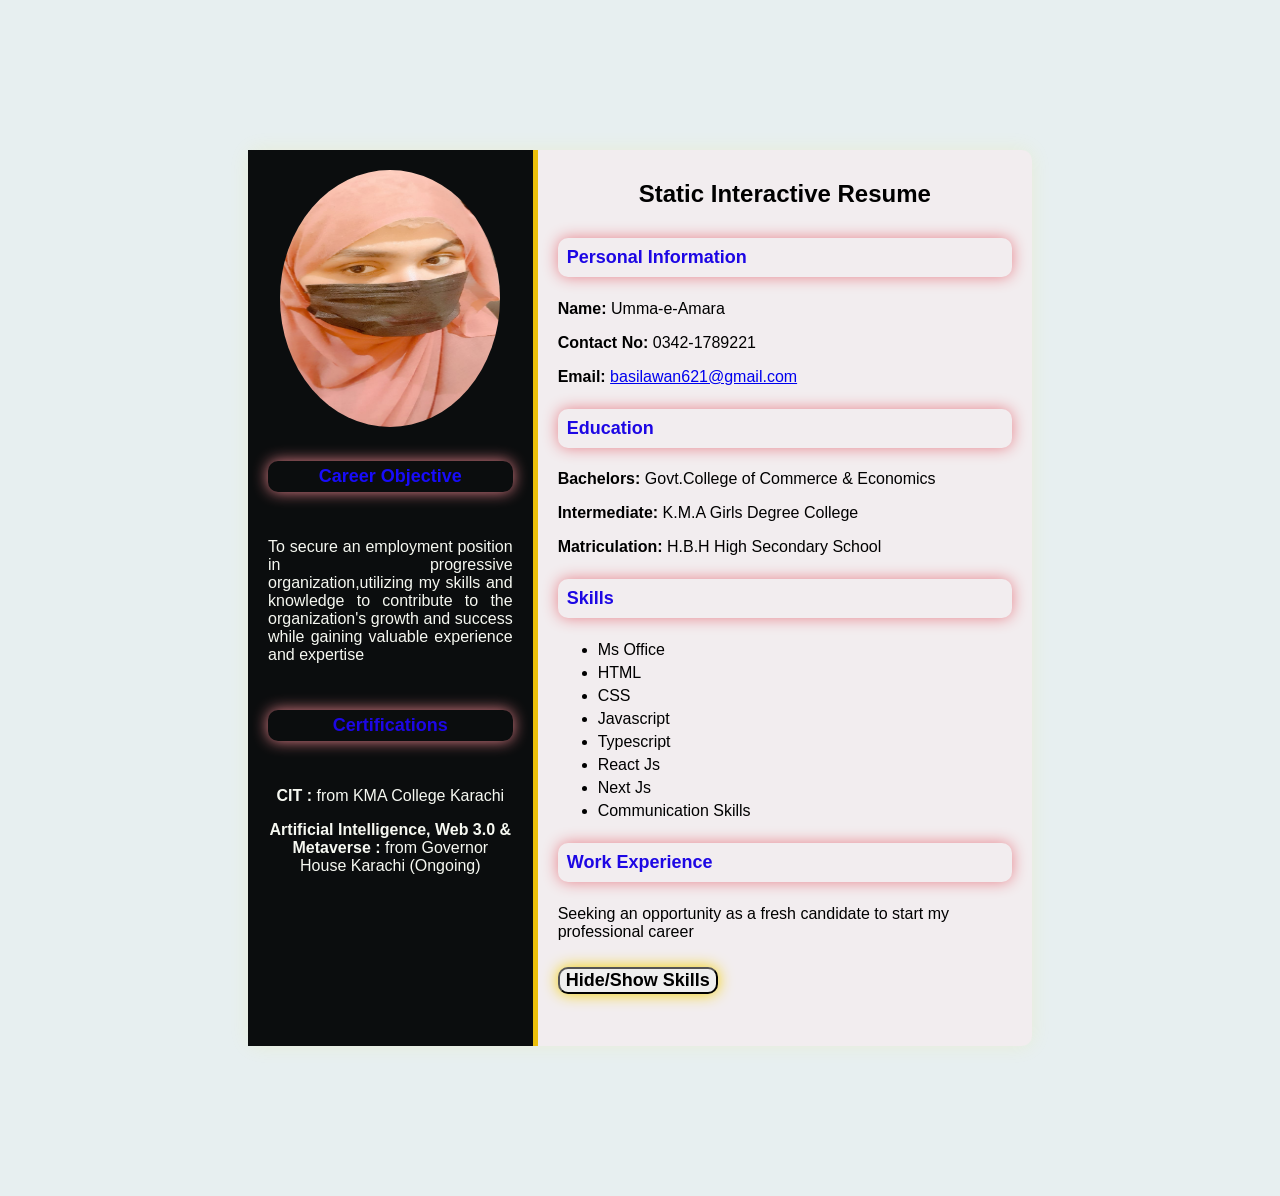
<file: Milestone Work/index.html>
<!DOCTYPE html>
<html lang="en">
<head>
    <meta charset="UTF-8">
    <meta name="viewport" content="width=device-width, initial-scale=1.0">
    <title>Static Interactive Resume</title>
    <link rel="stylesheet" href="style.css">
</head>
<body>
    <div class="resume-container">
<div class="left-section">
    <img src="pic.jpg" alt="profile picture" width="90%" height="30%" style="border-radius:100%" class="profile picture">
    <section id="Objective">
        <br><h3 style="color: rgb(24, 12, 250);">Career Objective</h3>
       <br>
        <p style="text-align: justify; hyphens: auto;">To secure an employment position in progressive organization,utilizing my skills and knowledge to contribute to the organization's growth and success while gaining valuable experience and expertise</p>
</section>
<br>
<section id="Certifications">
   <h3 style"color: blue;">Certifications</h3> 
  <br> <p> <strong> CIT : </strong> from KMA College Karachi</p>
<p> <strong> Artificial Intelligence, Web 3.0 & Metaverse : </strong> from Governor House Karachi (Ongoing) </p>
</section>
</div>
<div class="right-section">
    <h1> <strong> Static Interactive Resume </strong> </h1>
    <section id="Personal Info">
<h3>Personal Information</h3>
<p><b>Name:</b> Umma-e-Amara</p>
<p><b>Contact No:</b> 0342-1789221</p>
<p><b>Email:</b> <a href="mailto:basilawan621@gmail.com">basilawan621@gmail.com</a></p>
</section>
<section id="Education">
<h3>Education</h3>
<p><b>Bachelors:</b> Govt.College of Commerce & Economics </p>
<p><b>Intermediate: </b> K.M.A Girls Degree College </p>
<p><b>Matriculation: </b> H.B.H High Secondary School </p>
</section>
<section id="Skills">
    <h3>Skills</h3>
    <ul>
    <li>Ms Office</li>
    <li>HTML</li>
    <li>CSS</li>
    <li>Javascript</li>
    <li>Typescript</li>
    <li>React Js</li>
    <li>Next Js</li>
    <li>Communication Skills</li>
    </ul>
</section>
<section id="Work Experience">
    <h3>Work Experience</h3>
    <p>Seeking an opportunity as a fresh candidate to start my professional career</p>
</section>
<button id="toggle-skills"><strong>Hide/Show Skills</strong></button>
</div>
    </div>  
    <script src="script.js"></script>
</body>
</html>
</file>
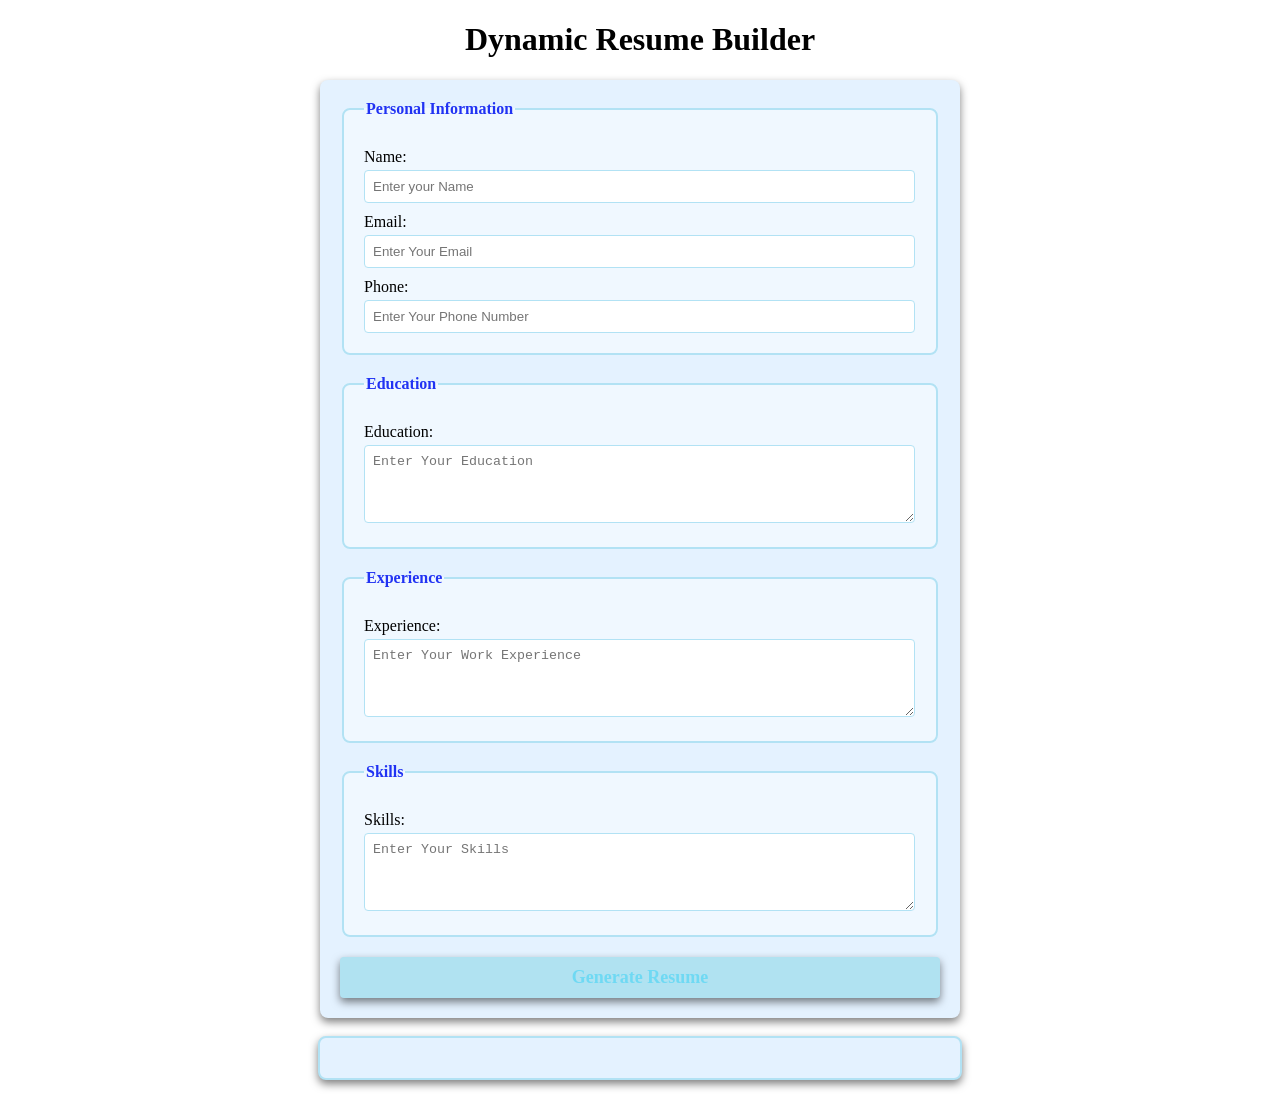
<file: Milestones 3/index.html>
<!DOCTYPE html>
<html lang="en">
<head>
    <meta charset="UTF-8">
    <meta name="viewport" content="width=device-width, initial-scale=1.0">
    <title>Dynamic Resume Builder</title>
    <link rel="stylesheet" href="style.css">
</head>
<body>
    <h1>Dynamic Resume Builder</h1>
    <form id="resume-form">
        <fieldset>
            <legend>Personal Information</legend>
            <label for="name">Name:</label>
            <input type="text" id="name" placeholder="Enter your Name" required>

            <label for="email">Email:</label>
            <input type="email" id="email" placeholder="Enter Your Email" required>

            <label for="phone">Phone:</label>
            <input type="tel" id="phone" placeholder="Enter Your Phone Number" required>
        </fieldset>

        <fieldset>
            <legend>Education</legend>
            <label for="education">Education:</label>
            <textarea id="education" placeholder="Enter Your Education" rows="4" required></textarea>
        </fieldset>

        <fieldset>
            <legend>Experience</legend>
            <label for="experience">Experience:</label>
            <textarea id="experience" placeholder="Enter Your Work Experience" rows="4" required></textarea>
        </fieldset>

        <fieldset>
            <legend>Skills</legend>
            <label for="skills">Skills:</label>
            <textarea id="skills" placeholder="Enter Your Skills" rows="4" required></textarea>
        </fieldset>

        <button type="submit"><b>Generate Resume</b></button>
    </form>

    <br>

    <div id="resume-display">
    </div>

    <script src="script.js"></script>
</body>
</html>
</file>
<file: Milestone Work/style.css>
body {
font-family: 'Arial', sans-serif;
background-color: #e7eff0;
margin: 0;
padding: 150px;
}

.resume-container {
display: flex;
background-color: rgb(242, 237, 239);
width: 80%;
margin: 0 auto;
border-radius: 10px;
box-shadow: 0 0 20px rgba(250, 238, 4, 0.1);
}

.left-section {
background-color: #0b0d0e;
color: rgb(246, 248, 241);
padding: 20px;
width: 35%;
text-align: center;
border-right: 5px solid #ecbf0a;
}

.profile picture {
width: 90%;    
height: 30%;
margin-top: 10%;   
border-radius: 100%;
border: 5px solid #e63946;
margin-bottom: 20px;
}

h1 {
font-size: 24px;
margin: 10px 0;
margin-bottom: 30px;
text-align: center;
}

h3 {
font-size: 18px;
padding: 2%;
margin: 20px 0 10px;   
color: rgb(29, 7, 228);
border-radius: 10px; 
box-shadow: 0 0 15px #e8848c;
margin-top: 5%;
margin-bottom: 5%;
}
    
ul {
list-style-type: fill round;
padding: 10;
margin: 10px 0;
}
    
ul li {
margin: 5px 0;
}

.right-section {
padding: 20px; 
width: 65%;
}
    
button {
font-family: Arial, sans-serif;
border-radius: 10px;
box-shadow: 0 0 15px rgb(244, 208, 3);
cursor: pointer;
margin-top: 10px;
font-size: 18px;
}

button:hover { 
background-color: #ff737c;
}
</file>
<file: Milestones 3/style.css>
body {
    font-family: 'Times New Roman', Times, serif;
    margin: 20px;
    padding: 0;
    background-color: white;
    }

    form {
    margin: auto;
    background-color: rgb(228, 242, 255);
    border-radius: 8px;
    box-shadow: 0 4px 8px rgba(0, 0, 0, 0.5);
    padding: 20px;
    max-width: 600px;
    }

    h1 {
    text-align: center;
    color: black;
    }

    fieldset {
    border: 2px solid rgb(178, 226, 244);
    border-radius: 8px;
    padding: 20px;
    margin-bottom: 20px;
    background-color: aliceblue;
    }

    legend {
    font-weight: bold;
    text-align: left;
    color: rgba(17, 36, 242, 0.93);
    }

    label {
    display: block;
    margin-top: 10px;
    color: black;
    }

    input,textarea {
    margin-top: 4px;
    padding: 8px;
    width: calc(100% - 1px);
    border: 1px solid rgb(178, 226, 244);
    border-radius: 4px;
    box-sizing: border-box;
    }

    button {
    display: block;
    width: 100%;
    background-color: rgb(176, 226, 241);
    color: rgba(11, 204, 247, 0.393);
    border: none;
    border-radius: 4px;
    box-shadow: 0 4px 8px rgba(0, 0, 0, 0.5);
    margin-top: 10px;
    font-size: 18px;
    font-family: 'Times New Roman', Times, serif;
    padding: 10px;
    cursor: pointer;
    }   
     
    button :hover {
    color: #1927e4;
    }

    #resume-display {
    max-width: 600px;
    margin: auto;
    padding: 20px;
    border: 2px solid rgb(178, 226, 244);
    border-radius: 8px;
    background-color: rgb(228, 242, 255);
    box-shadow: 0 4px 8px rgba(0, 0, 0, 0.5);
    }

    #resume-display h2 {
    color: rgba(0, 0, 8, 0.798);
    }

    #resume-display h3 {
        color: rgb(14, 11, 221);
    }
</file>
